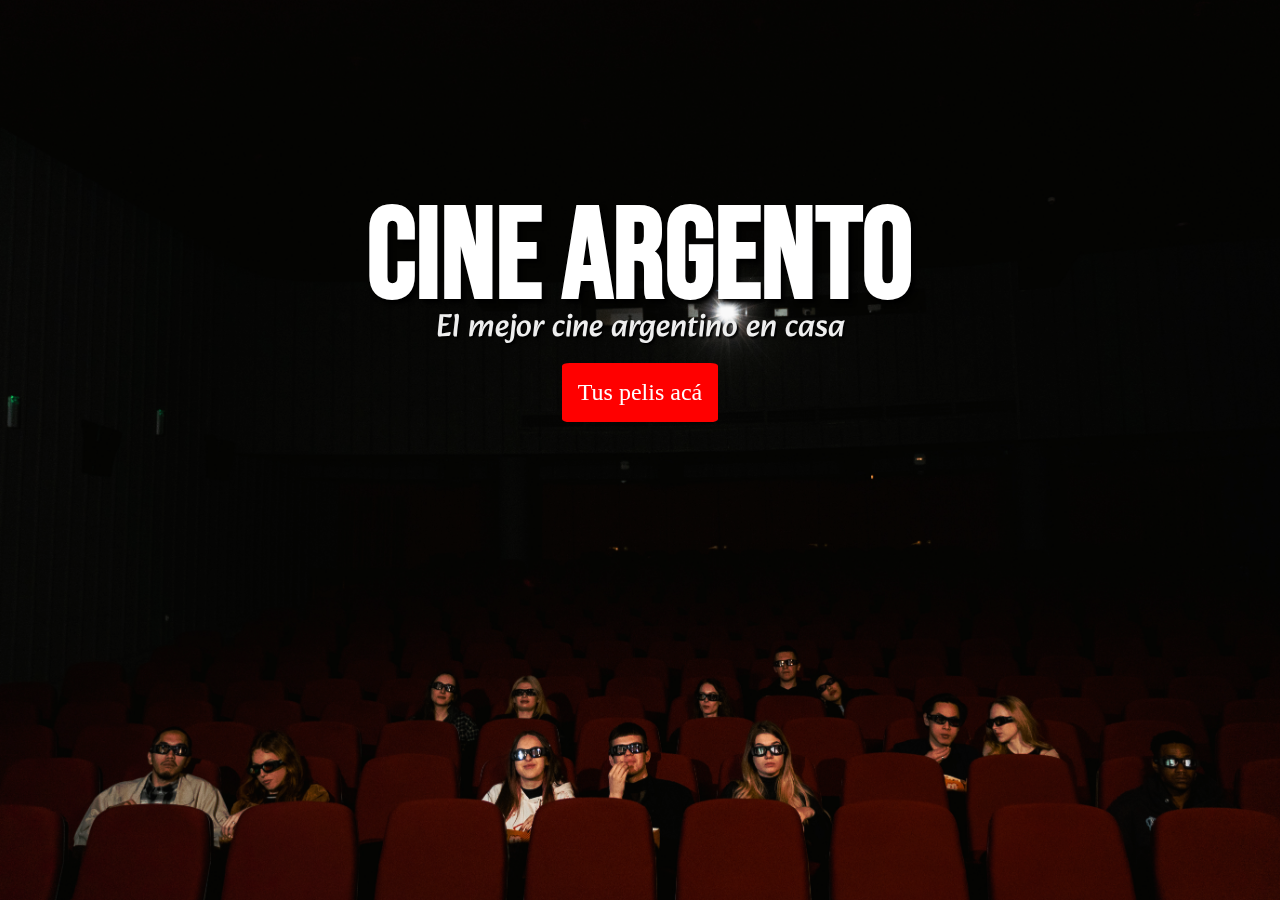
<file: index.html>
<!DOCTYPE html>
<html>
<head>
	<title>Cine Argento</title>
	<meta charset="utf-8">
	<meta name="viewport" content="width=device-width, initial-scale=1"/>
	<meta name="description" content="Cine argento es un vlog donde puedes encontrar excelentes peliculas de distintos generos producidas en territorio argentino de manera libre y gratuita">
	<meta name="keywords" content="pelicula, cine, argentino, nacional, completas, Argentina, argento, gratis, gratuita, libre">
	<meta name="author" content="Damian Alejandro Lopez Romero">
	<meta name="robots" content="index">
	<link rel="icon" href="cine.ico">
	<link rel="stylesheet" type="text/css" href="estilos.css">
	<link rel="preconnect" href="https://fonts.googleapis.com">
	<link rel="preconnect" href="https://fonts.gstatic.com" crossorigin>
	<link href="https://fonts.googleapis.com/css2?family=Alkatra&family=Bebas+Neue&display=swap" rel="stylesheet">
</head>
<body>
	<main id="hero">
		<div class="promo">
			<h1>CINE ARGENTO</h1>
			<p>El mejor cine argentino en casa</p>
			<a href="madeinargentina.html" class="boton" target="blank">Tus pelis acá</a>
		</div>
		<img class="portada" src="portada.jpg">
		<div class="capa"></div>
	</main>
</body>
</html>
</file>
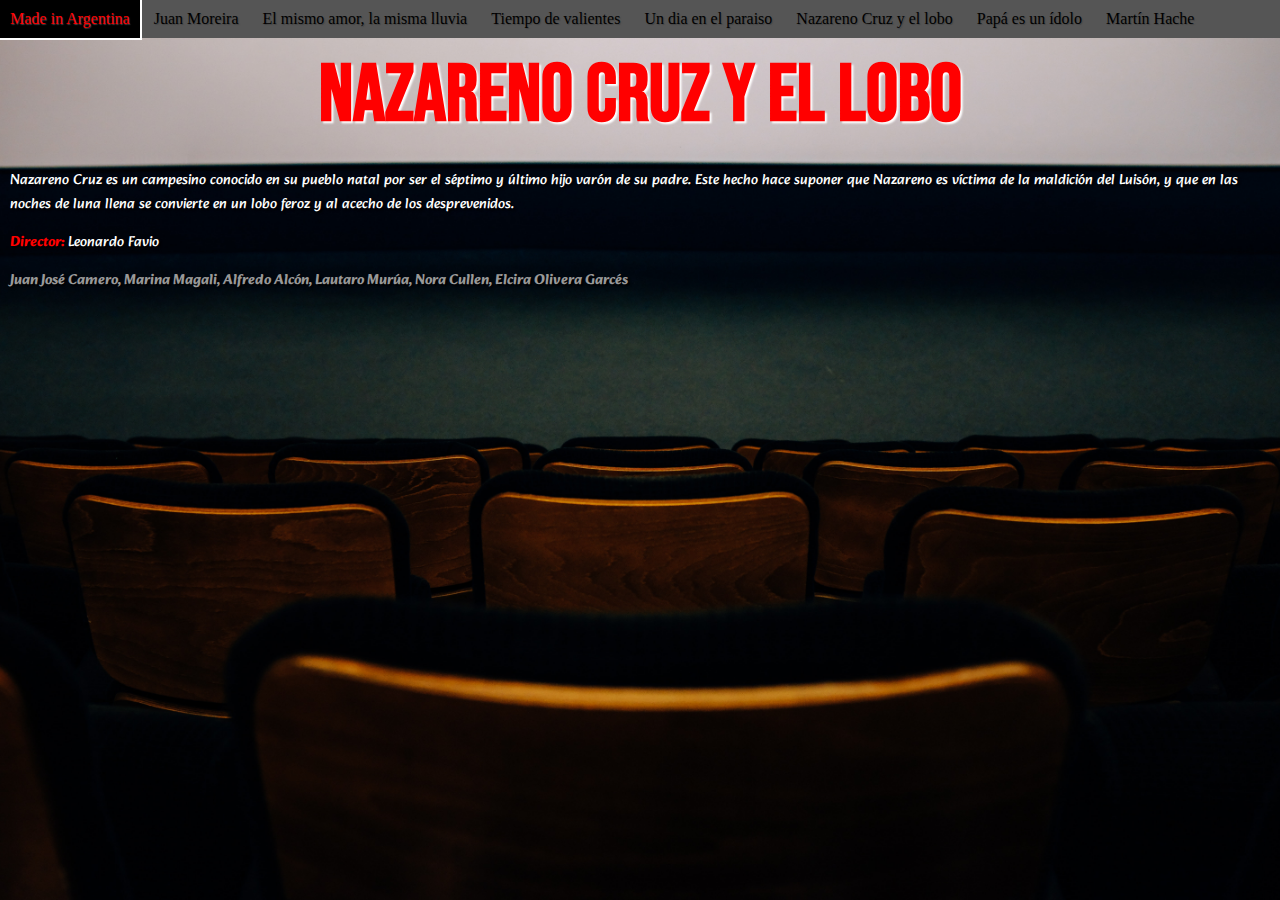
<file: carancho.html>
<!DOCTYPE html>
<html>
<head>
	<title>Cine Argento</title>
	<meta charset="utf-8">
	<meta name="viewport" content="width=device-width, initial-scale=1"/>
	<meta name="description" content="Cine argento es un vlog donde puedes encontrar excelentes peliculas de distintos generos producidas en territorio argentino de manera libre y gratuita">
	<meta name="keywords" content="pelicula, cine, argentino, nacional, completas, Argentina, argento, gratis, gratuita, libre">
	<meta name="author" content="Damian Alejandro Lopez Romero">
	<meta name="robots" content="index">
	<link rel="icon" href="cine.ico">
	<link rel="stylesheet" type="text/css" href="estilos.css">
	<link rel="preconnect" href="https://fonts.googleapis.com">
	<link rel="preconnect" href="https://fonts.gstatic.com" crossorigin>
	<link href="https://fonts.googleapis.com/css2?family=Alkatra&family=Bebas+Neue&display=swap" rel="stylesheet">
</head>
<body>
	<header>
		<nav>
			<ul class="menu">
				<li><a href="madeinargentina.html">Made in Argentina</a></li>
				<li><a href="unosorojo.html">Juan Moreira</a></li>
				<li><a href="elmismoamor.html">El mismo amor, la misma lluvia</a></li>
				<li><a href="tiempos.html">Tiempo de valientes</a></li>
				<li><a href="paraiso.html">Un dia en el paraiso</a></li>
				<li><a href="carancho.html">Nazareno Cruz y el lobo</a></li>
				<li><a href="unargentino.html">Papá es un ídolo</a></li>
				<li><a href="hache.html">Martín Hache</a></li>
			</ul>
		</nav>
	</header>
		<div class="banner">
		<h4 class="pelicula">Nazareno Cruz y el lobo</h4>
		<div class="contenedor">
		<p class="sinopsis">Nazareno Cruz es un campesino conocido en su pueblo natal por ser el séptimo y último hijo varón de su padre. Este hecho hace suponer que Nazareno es víctima de la maldición del Luisón, y que en las noches de luna llena se convierte en un lobo feroz y al acecho de los desprevenidos.</p>
		<p class="sinopsis"><b class="director">Director:</b> Leonardo Favio</p>
		<p class="sinopsis"> <b class="actores">Juan José Camero, Marina Magali, Alfredo Alcón, Lautaro Murúa, Nora Cullen, Elcira Olivera Garcés</b></p>
		</div>
		</div>
	<div>
		<img class="fondo" src="fondocine.jpg">
	</div>

		<div class="play">
			<iframe width="448" height="252" src="https://www.youtube.com/embed/18In3qVbr-0" title="YouTube video player" frameborder="0" allow="accelerometer; autoplay; clipboard-write; encrypted-media; gyroscope; picture-in-picture; web-share" allowfullscreen></iframe>
		</div>
</body>
</html>
</file>
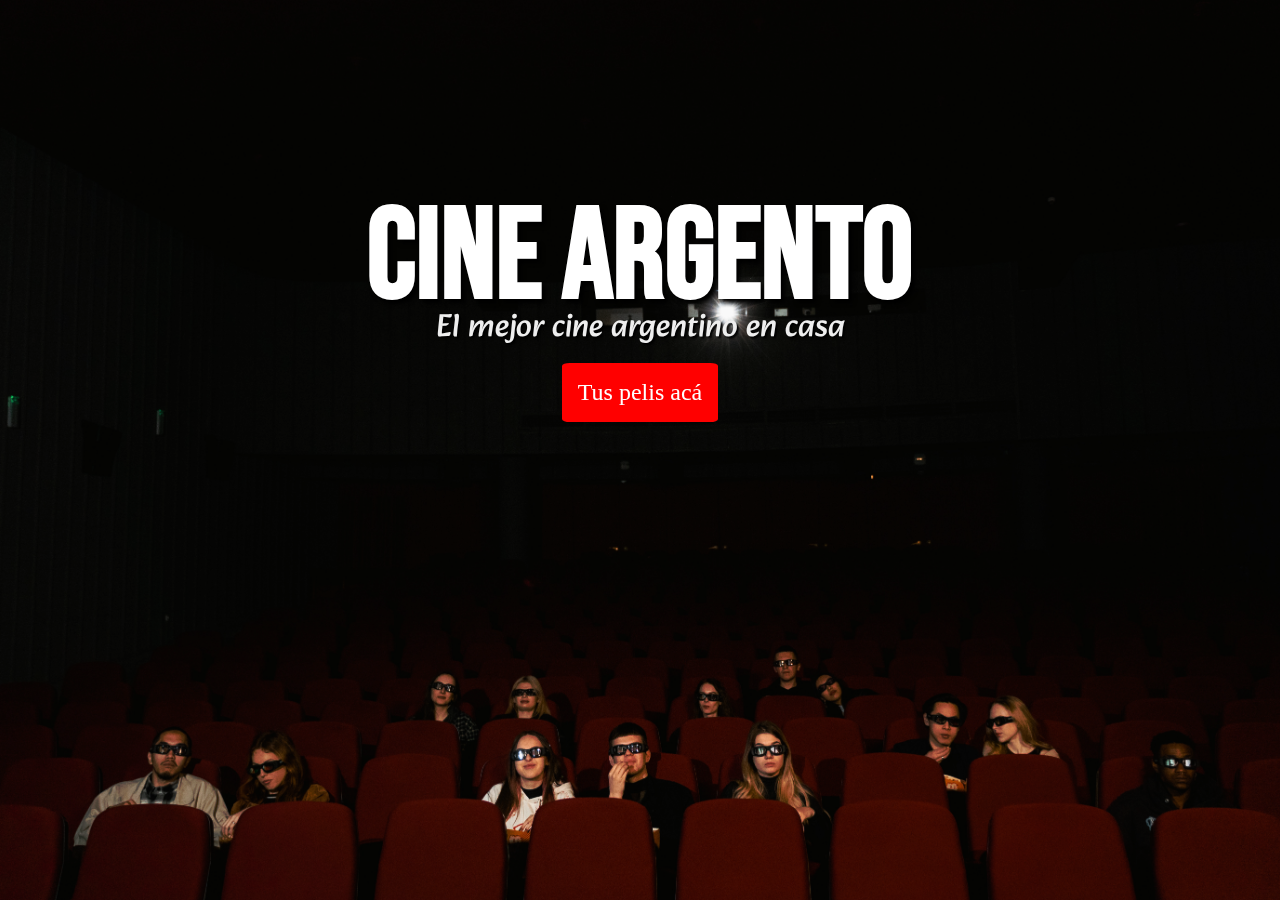
<file: cineargento.html>
<!DOCTYPE html>
<html>
<head>
	<title>Cine Argento</title>
	<meta charset="utf-8">
	<meta name="description" content="Cine argento es un vlog donde puedes encontrar excelentes peliculas de distintos generos producidas en territorio argentino de manera libre y gratuita">
	<meta name="keywords" content="pelicula, cine, argentino, nacional, completas, Argentina, argento, gratis, gratuita, libre">
	<meta name="author" content="Damian Alejandro Lopez Romero">
	<meta name="robots" content="index">
	<link rel="icon" href="cine.ico">
	<link rel="stylesheet" type="text/css" href="estilos.css">
	<link rel="preconnect" href="https://fonts.googleapis.com">
	<link rel="preconnect" href="https://fonts.gstatic.com" crossorigin>
	<link href="https://fonts.googleapis.com/css2?family=Alkatra&family=Bebas+Neue&display=swap" rel="stylesheet">
</head>
<body>
	<main id="hero">
		<div class="promo">
			<h1>CINE ARGENTO</h1>
			<p>El mejor cine argentino en casa</p>
			<a href="madeinargentina.html" class="boton" target="blank">Tus pelis acá</a>
		</div>
		<img class="portada" src="portada.jpg">
		<div class="capa"></div>
	</main>
</body>
</html>
</file>
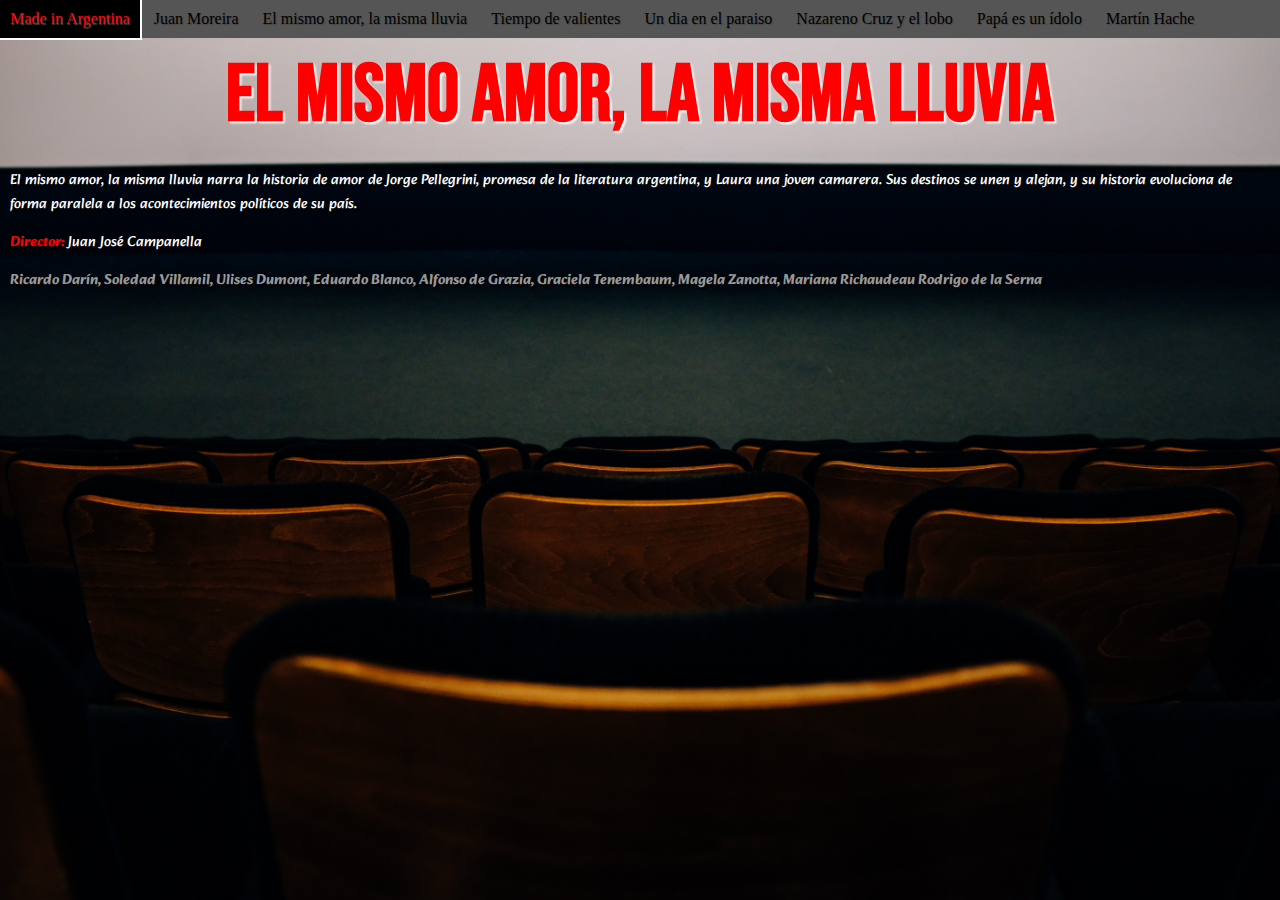
<file: elmismoamor.html>
<!DOCTYPE html>
<html>
<head>
	<title>Cine Argento</title>
	<meta charset="utf-8">
	<meta name="viewport" content="width=device-width, initial-scale=1"/>
	<meta name="description" content="Cine argento es un vlog donde puedes encontrar excelentes peliculas de distintos generos producidas en territorio argentino de manera libre y gratuita">
	<meta name="keywords" content="pelicula, cine, argentino, nacional, completas, Argentina, argento, gratis, gratuita, libre">
	<meta name="author" content="Damian Alejandro Lopez Romero">
	<meta name="robots" content="index">
	<link rel="icon" href="cine.ico">
	<link rel="stylesheet" type="text/css" href="estilos.css">
	<link rel="preconnect" href="https://fonts.googleapis.com">
	<link rel="preconnect" href="https://fonts.gstatic.com" crossorigin>
	<link href="https://fonts.googleapis.com/css2?family=Alkatra&family=Bebas+Neue&display=swap" rel="stylesheet">
</head>
<body>
	<header>
		<nav>
			<ul class="menu">
				<li><a href="madeinargentina.html">Made in Argentina</a></li>
				<li><a href="unosorojo.html">Juan Moreira</a></li>
				<li><a href="elmismoamor.html">El mismo amor, la misma lluvia</a></li>
				<li><a href="tiempos.html">Tiempo de valientes</a></li>
				<li><a href="paraiso.html">Un dia en el paraiso</a></li>
				<li><a href="carancho.html">Nazareno Cruz y el lobo</a></li>
				<li><a href="unargentino.html">Papá es un ídolo</a></li>
				<li><a href="hache.html">Martín Hache</a></li>
			</ul>
		</nav>
	</header>
		<div class="banner">
		<h4 class="pelicula">El mismo amor, la misma lluvia</h4>
		<div class="contenedor">
		<p class="sinopsis">El mismo amor, la misma lluvia narra la historia de amor de Jorge Pellegrini, promesa de la literatura argentina, y Laura una joven camarera. Sus destinos se unen y alejan, y su historia evoluciona de forma paralela a los acontecimientos políticos de su país.</p>
		<p class="sinopsis"><b class="director">Director:</b> Juan José Campanella</p>
		<p class="sinopsis"> <b class="actores">Ricardo Darín, Soledad Villamil, Ulises Dumont, Eduardo Blanco, Alfonso de Grazia, Graciela Tenembaum, Magela Zanotta, Mariana Richaudeau
Rodrigo de la Serna</b></p>
		</div>
		</div>
	<div>
		<img class="fondo" src="fondocine.jpg">
	</div>

	<div class="play">
		<iframe width="448" height="252" src="https://www.youtube.com/embed/nOdH31MI5dA?start=15" title="YouTube video player" frameborder="0" allow="accelerometer; autoplay; clipboard-write; encrypted-media; gyroscope; picture-in-picture; web-share" allowfullscreen></iframe>
	</div>

</body>
</html>
</file>
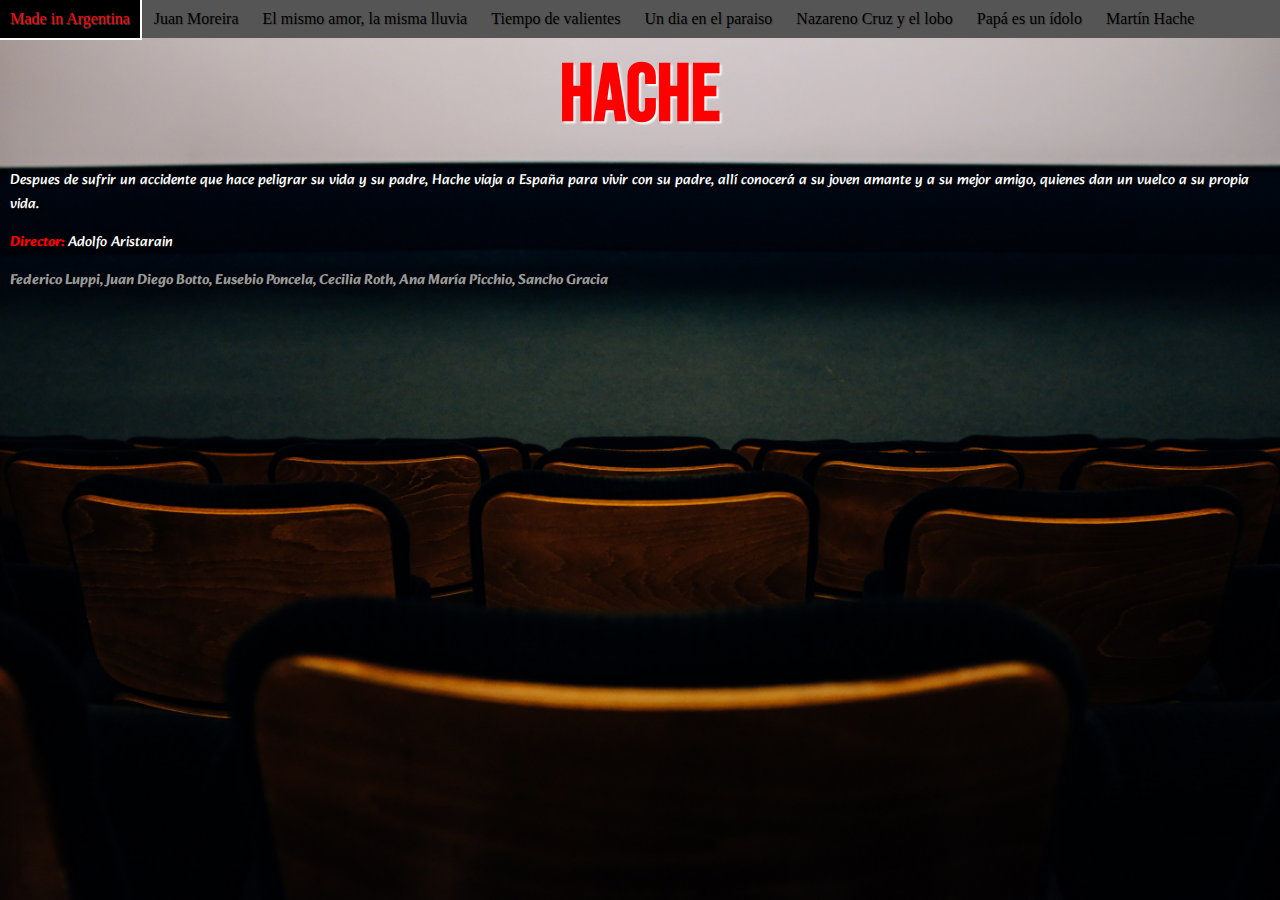
<file: hache.html>
<!DOCTYPE html>
<html>
<head>
	<title>Cine Argento</title>
	<meta charset="utf-8">
	<meta name="viewport" content="width=device-width, initial-scale=1"/>
	<meta name="description" content="Cine argento es un vlog donde puedes encontrar excelentes peliculas de distintos generos producidas en territorio argentino de manera libre y gratuita">
	<meta name="keywords" content="pelicula, cine, argentino, nacional, completas, Argentina, argento, gratis, gratuita, libre">
	<meta name="author" content="Damian Alejandro Lopez Romero">
	<meta name="robots" content="index">
	<link rel="icon" href="cine.ico">
	<link rel="stylesheet" type="text/css" href="estilos.css">
	<link rel="preconnect" href="https://fonts.googleapis.com">
	<link rel="preconnect" href="https://fonts.gstatic.com" crossorigin>
	<link href="https://fonts.googleapis.com/css2?family=Alkatra&family=Bebas+Neue&display=swap" rel="stylesheet">
</head>
<body>
	<header>
		<nav>
			<ul class="menu">
				<li><a href="madeinargentina.html">Made in Argentina</a></li>
				<li><a href="unosorojo.html">Juan Moreira</a></li>
				<li><a href="elmismoamor.html">El mismo amor, la misma lluvia</a></li>
				<li><a href="tiempos.html">Tiempo de valientes</a></li>
				<li><a href="paraiso.html">Un dia en el paraiso</a></li>
				<li><a href="carancho.html">Nazareno Cruz y el lobo</a></li>
				<li><a href="unargentino.html">Papá es un ídolo</a></li>
				<li><a href="hache.html">Martín Hache</a></li>
			</ul>
		</nav>
		<div class="banner">
		<h4 class="pelicula">Hache</h4>
		<div class="contenedor">
		<p class="sinopsis">Despues de sufrir un accidente que hace peligrar su vida y su padre, Hache viaja a España para vivir con su padre, allí conocerá a su joven amante y a su mejor amigo, quienes dan un vuelco a su propia vida.</p>
		<p class="sinopsis"><b class="director">Director:</b> Adolfo Aristarain</p>
		<p class="sinopsis"> <b class="actores">Federico Luppi, Juan Diego Botto, Eusebio Poncela, Cecilia Roth, Ana María Picchio, Sancho Gracia</b></p>
		</div>
		</div>
	
		<div>
			<img class="fondo" src="fondocine.jpg">
		</div>

		<div class="play">
			<iframe width="448" height="252" src="https://www.youtube.com/embed/imMrQAOhiys" title="YouTube video player" frameborder="0" allow="accelerometer; autoplay; clipboard-write; encrypted-media; gyroscope; picture-in-picture; web-share" allowfullscreen></iframe>
		</div>

	</header>
</body>
</html>
</file>
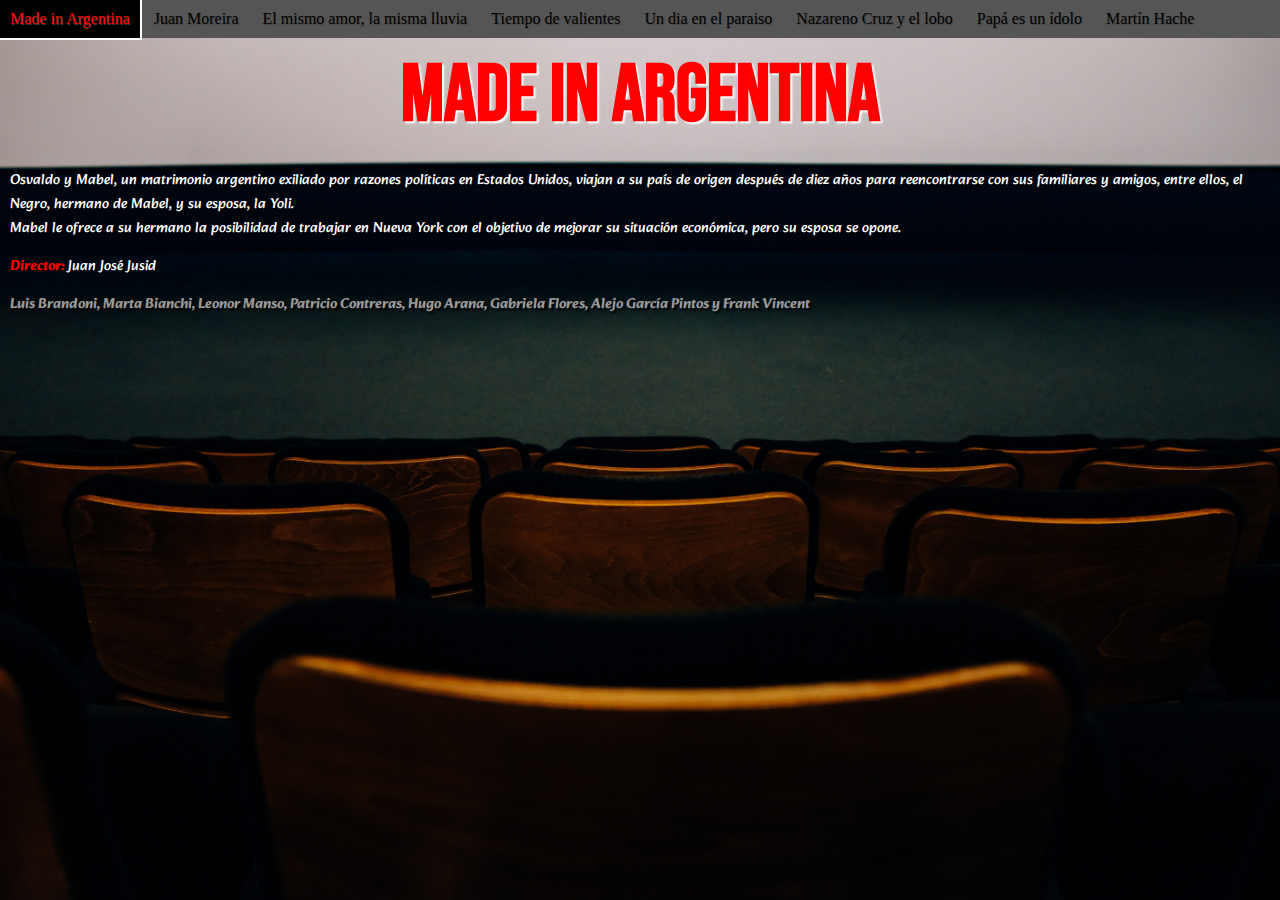
<file: madeinargentina.html>
<!DOCTYPE html>
<html>
<head>
	<title>Cine Argento</title>
	<meta charset="utf-8">
	<meta name="viewport" content="width=device-width, initial-scale=1"/>
	<meta name="description" content="Cine argento es un vlog donde puedes encontrar excelentes peliculas de distintos generos producidas en territorio argentino de manera libre y gratuita">
	<meta name="keywords" content="pelicula, cine, argentino, nacional, completas, Argentina, argento, gratis, gratuita, libre">
	<meta name="author" content="Damian Alejandro Lopez Romero">
	<meta name="robots" content="index">
	<link rel="icon" href="cine.ico">
	<link rel="stylesheet" type="text/css" href="estilos.css">
	<link rel="preconnect" href="https://fonts.googleapis.com">
	<link rel="preconnect" href="https://fonts.gstatic.com" crossorigin>
	<link href="https://fonts.googleapis.com/css2?family=Alkatra&family=Bebas+Neue&display=swap" rel="stylesheet">
</head>
<body>
	<header>
		<nav>
			<ul class="menu">
				<li><a href="madeinargentina.html">Made in Argentina</a></li>
				<li><a href="unosorojo.html">Juan Moreira</a></li>
				<li><a href="elmismoamor.html">El mismo amor, la misma lluvia</a></li>
				<li><a href="tiempos.html">Tiempo de valientes</a></li>
				<li><a href="paraiso.html">Un dia en el paraiso</a></li>
				<li><a href="carancho.html">Nazareno Cruz y el lobo</a></li>
				<li><a href="unargentino.html">Papá es un ídolo</a></li>
				<li><a href="hache.html">Martín Hache</a></li>
			</ul>
		</nav>
	</header>
		<div class="banner">
		<h4 class="pelicula">Made in Argentina</h4>
		<div class="contenedor">
		<p class="sinopsis">Osvaldo y Mabel, un matrimonio argentino exiliado por razones políticas en Estados Unidos, viajan a su país de origen después de diez años para reencontrarse con sus familiares y amigos, entre ellos, el Negro, hermano de Mabel, y su esposa, la Yoli.<br> Mabel le ofrece a su hermano la posibilidad de trabajar en Nueva York con el objetivo de mejorar su situación económica, pero su esposa se opone.</p>
		<p class="sinopsis"><b class="director">Director:</b> Juan José Jusid</p>
		<p class="sinopsis"> <b class="actores">Luis Brandoni, Marta Bianchi, Leonor Manso, Patricio Contreras, Hugo Arana, Gabriela Flores, Alejo García Pintos y Frank Vincent</b></p>
		</div>
		</div>
	<div>
		<img class="fondo" src="fondocine.jpg">
	</div>
	
	<div class="play">
	<iframe width="448" height="252" src="https://www.youtube.com/embed/_4neRC3RySw" title="YouTube video player" frameborder="0" allow="accelerometer; autoplay; clipboard-write; encrypted-media; gyroscope; picture-in-picture; web-share" allowfullscreen></iframe>
	</div>
</body>
</html>
</file>
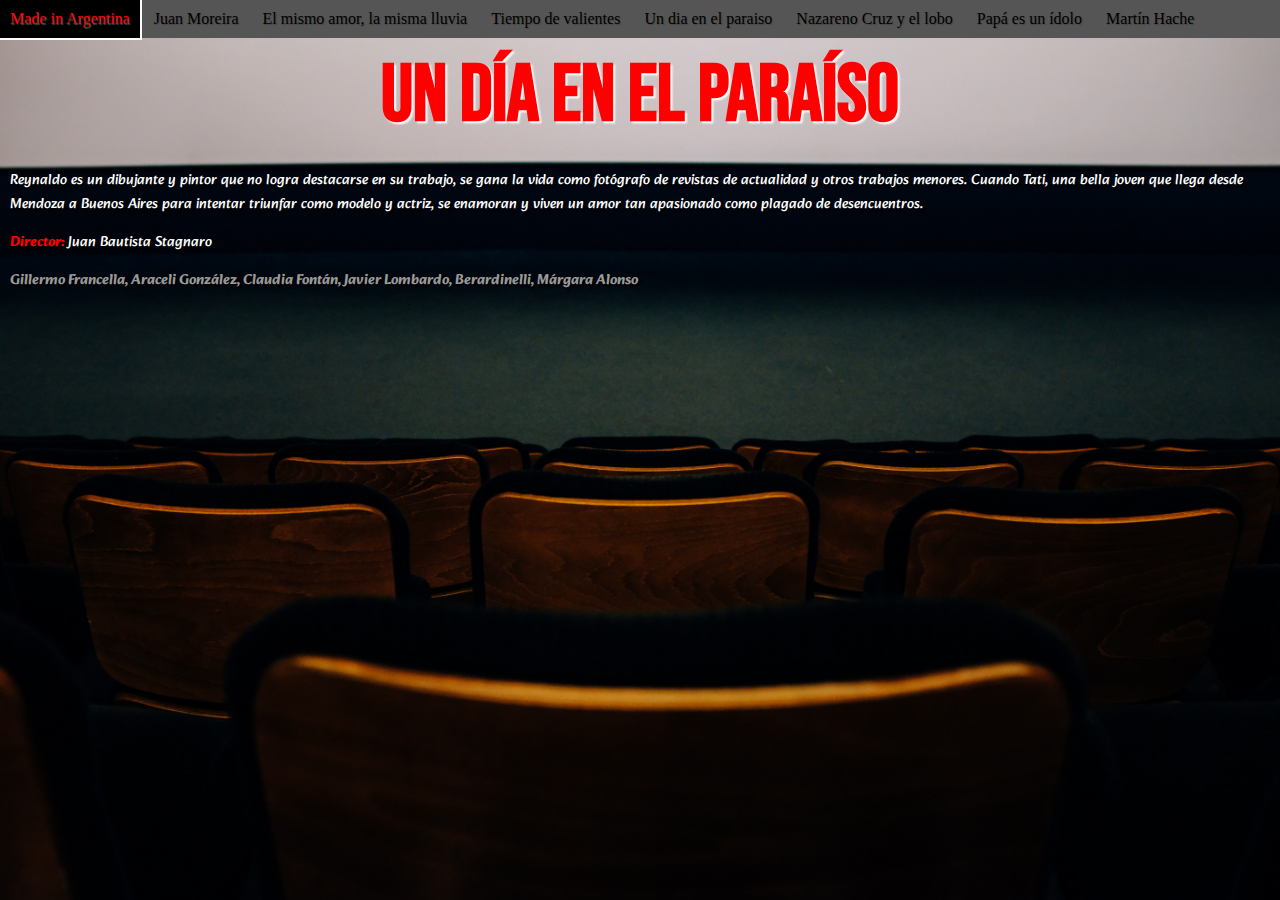
<file: paraiso.html>
<!DOCTYPE html>
<html>
<head>
	<title>Cine Argento</title>
	<meta charset="utf-8">
	<meta name="viewport" content="width=device-width, initial-scale=1"/>
	<meta name="description" content="Cine argento es un vlog donde puedes encontrar excelentes peliculas de distintos generos producidas en territorio argentino de manera libre y gratuita">
	<meta name="keywords" content="pelicula, cine, argentino, nacional, completas, Argentina, argento, gratis, gratuita, libre">
	<meta name="author" content="Damian Alejandro Lopez Romero">
	<meta name="robots" content="index">
	<link rel="icon" href="cine.ico">
	<link rel="stylesheet" type="text/css" href="estilos.css">
	<link rel="preconnect" href="https://fonts.googleapis.com">
	<link rel="preconnect" href="https://fonts.gstatic.com" crossorigin>
	<link href="https://fonts.googleapis.com/css2?family=Alkatra&family=Bebas+Neue&display=swap" rel="stylesheet">
</head>
<body>
	<header>
		<nav>
			<ul class="menu">
				<li><a href="madeinargentina.html">Made in Argentina</a></li>
				<li><a href="unosorojo.html">Juan Moreira</a></li>
				<li><a href="elmismoamor.html">El mismo amor, la misma lluvia</a></li>
				<li><a href="tiempos.html">Tiempo de valientes</a></li>
				<li><a href="paraiso.html">Un dia en el paraiso</a></li>
				<li><a href="carancho.html">Nazareno Cruz y el lobo</a></li>
				<li><a href="unargentino.html">Papá es un ídolo</a></li>
				<li><a href="hache.html">Martín Hache</a></li>
			</ul>
		</nav>
	</header>
		<div class="banner">
		<h4 class="pelicula">Un día en el paraíso</h4>
		<div class="contenedor">
		<p class="sinopsis">Reynaldo es un dibujante y pintor que no logra destacarse en su trabajo, se gana la vida como fotógrafo de revistas de actualidad y otros trabajos menores. Cuando Tati, una bella joven que llega desde Mendoza a Buenos Aires para intentar triunfar como modelo y actriz, se enamoran y viven un amor tan apasionado como plagado de desencuentros.</p>
		<p class="sinopsis"><b class="director">Director:</b> Juan Bautista Stagnaro</p>
		<p class="sinopsis"> <b class="actores">Gillermo Francella, Araceli González, Claudia Fontán, Javier Lombardo, Berardinelli, Márgara Alonso</b></p>
		</div>
		</div>
	<div>
		<img class="fondo" src="fondocine.jpg">
	</div>

		<div class="play">
			<iframe width="448" height="252" src="https://www.youtube.com/embed/AKRplQeQxHU" title="YouTube video player" frameborder="0" allow="accelerometer; autoplay; clipboard-write; encrypted-media; gyroscope; picture-in-picture; web-share" allowfullscreen></iframe>
		</div>
</body>
</html>
</file>
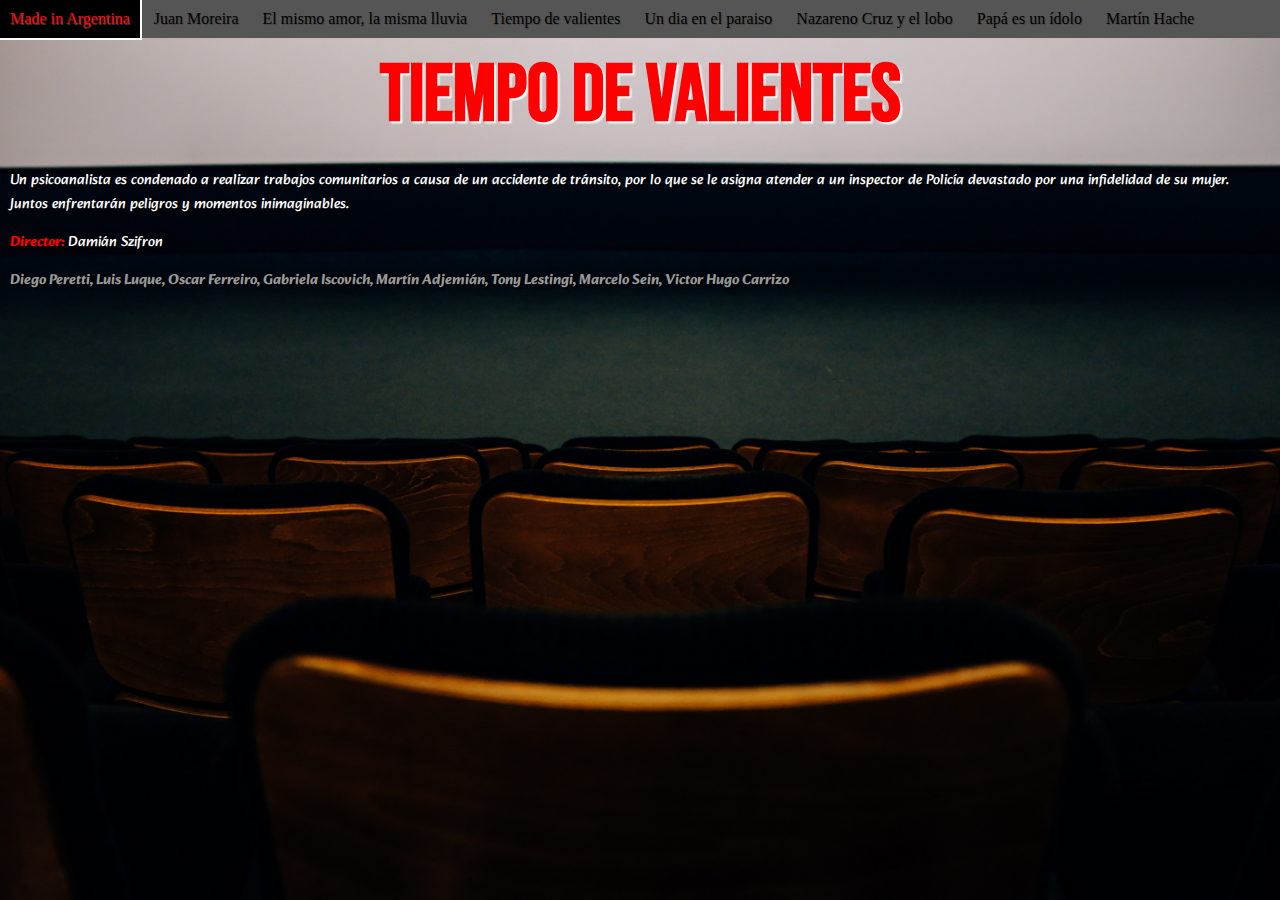
<file: tiempos.html>
<!DOCTYPE html>
<html>
<head>
	<title>Cine Argento</title>
	<meta charset="utf-8">
	<meta name="viewport" content="width=device-width, initial-scale=1"/>
	<meta name="description" content="Cine argento es un vlog donde puedes encontrar excelentes peliculas de distintos generos producidas en territorio argentino de manera libre y gratuita">
	<meta name="keywords" content="pelicula, cine, argentino, nacional, completas, Argentina, argento, gratis, gratuita, libre">
	<meta name="author" content="Damian Alejandro Lopez Romero">
	<meta name="robots" content="index">
	<link rel="icon" href="cine.ico">
	<link rel="stylesheet" type="text/css" href="estilos.css">
	<link rel="preconnect" href="https://fonts.googleapis.com">
	<link rel="preconnect" href="https://fonts.gstatic.com" crossorigin>
	<link href="https://fonts.googleapis.com/css2?family=Alkatra&family=Bebas+Neue&display=swap" rel="stylesheet">
</head>
<body>
	<header>
		<nav>
			<ul class="menu">
				<li><a href="madeinargentina.html">Made in Argentina</a></li>
				<li><a href="unosorojo.html">Juan Moreira</a></li>
				<li><a href="elmismoamor.html">El mismo amor, la misma lluvia</a></li>
				<li><a href="tiempos.html">Tiempo de valientes</a></li>
				<li><a href="paraiso.html">Un dia en el paraiso</a></li>
				<li><a href="carancho.html">Nazareno Cruz y el lobo</a></li>
				<li><a href="unargentino.html">Papá es un ídolo</a></li>
				<li><a href="hache.html">Martín Hache</a></li>
			</ul>
		</nav>
	</header>
		<div class="banner">
		<h4 class="pelicula">Tiempo de valientes</h4>
		<div class="contenedor">
		<p class="sinopsis">Un psicoanalista es condenado a realizar trabajos comunitarios a causa de un accidente de tránsito, por lo que se le asigna atender a un inspector de Policía devastado por una infidelidad de su mujer. Juntos enfrentarán peligros y momentos inimaginables.</p>
		<p class="sinopsis"><b class="director">Director:</b> Damián Szifron</p>
		<p class="sinopsis"> <b class="actores">Diego Peretti, Luis Luque, Oscar Ferreiro, Gabriela Iscovich, Martín Adjemián, Tony Lestingi, Marcelo Sein, Victor Hugo Carrizo</b></p>
		</div>
		</div>
	<div>
		<img class="fondo" src="fondocine.jpg">
	</div>

	<div class="play">
		<iframe width="448" height="252" src="https://www.youtube.com/embed/D8ToTUXxMf4" title="YouTube video player" frameborder="0" allow="accelerometer; autoplay; clipboard-write; encrypted-media; gyroscope; picture-in-picture; web-share" allowfullscreen></iframe>
	</div>
</body>
</html>
</file>
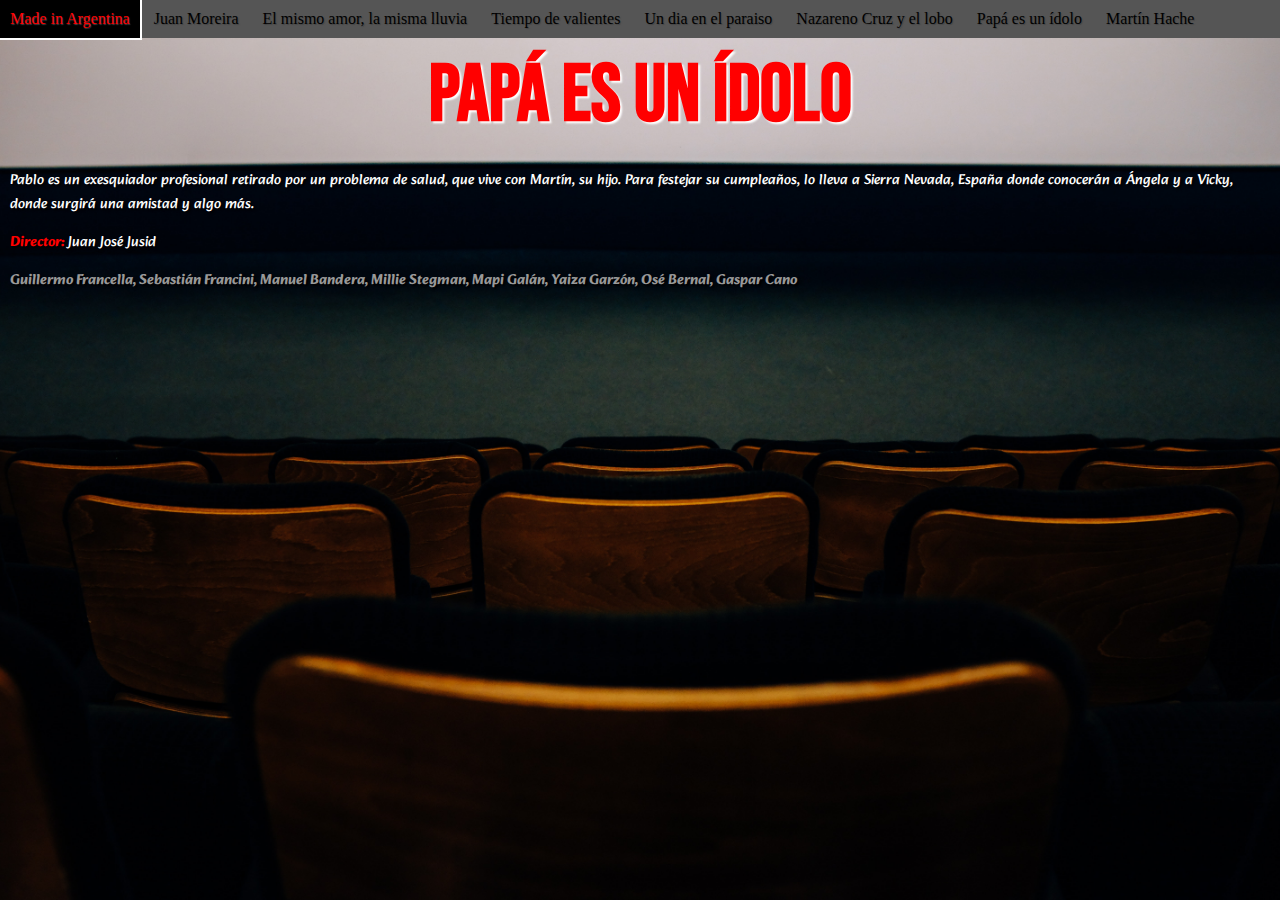
<file: unargentino.html>
<!DOCTYPE html>
<html>
<head>
	<title>Cine Argento</title>
	<meta charset="utf-8">
	<meta name="viewport" content="width=device-width, initial-scale=1"/>
	<meta name="description" content="Cine argento es un vlog donde puedes encontrar excelentes peliculas de distintos generos producidas en territorio argentino de manera libre y gratuita">
	<meta name="keywords" content="pelicula, cine, argentino, nacional, completas, Argentina, argento, gratis, gratuita, libre">
	<meta name="author" content="Damian Alejandro Lopez Romero">
	<meta name="robots" content="index">
	<link rel="icon" href="cine.ico">
	<link rel="stylesheet" type="text/css" href="estilos.css">
	<link rel="preconnect" href="https://fonts.googleapis.com">
	<link rel="preconnect" href="https://fonts.gstatic.com" crossorigin>
	<link href="https://fonts.googleapis.com/css2?family=Alkatra&family=Bebas+Neue&display=swap" rel="stylesheet">
</head>
<body>
	<header>
		<nav>
			<ul class="menu">
				<li><a href="madeinargentina.html">Made in Argentina</a></li>
				<li><a href="unosorojo.html">Juan Moreira</a></li>
				<li><a href="elmismoamor.html">El mismo amor, la misma lluvia</a></li>
				<li><a href="tiempos.html">Tiempo de valientes</a></li>
				<li><a href="paraiso.html">Un dia en el paraiso</a></li>
				<li><a href="carancho.html">Nazareno Cruz y el lobo</a></li>
				<li><a href="unargentino.html">Papá es un ídolo</a></li>
				<li><a href="hache.html">Martín Hache</a></li>
			</ul>
		</nav>
	</header>
		<div class="banner">
		<h4 class="pelicula">Papá es un ídolo</h4>
		<div class="contenedor">
		<p class="sinopsis">Pablo es un exesquiador profesional retirado por un problema de salud, que vive con Martín, su hijo. Para festejar su cumpleaños, lo lleva a Sierra Nevada, España donde conocerán a Ángela y a Vicky, donde surgirá una amistad y algo más.</p>
		<p class="sinopsis"><b class="director">Director:</b> Juan José Jusid</p>
		<p class="sinopsis"> <b class="actores">Guillermo Francella, Sebastián Francini, Manuel Bandera, Millie Stegman, Mapi Galán, Yaiza Garzón, Osé Bernal, Gaspar Cano</b></p>
		</div>
		</div>
	<div>
		<img class="fondo" src="fondocine.jpg">
	</div>

		<div class="play">
			<iframe width="448" height="252" src="https://www.youtube.com/embed/ATYvnMzoKsY" title="YouTube video player" frameborder="0" allow="accelerometer; autoplay; clipboard-write; encrypted-media; gyroscope; picture-in-picture; web-share" allowfullscreen></iframe>
		</div>
</body>
</html>
</file>
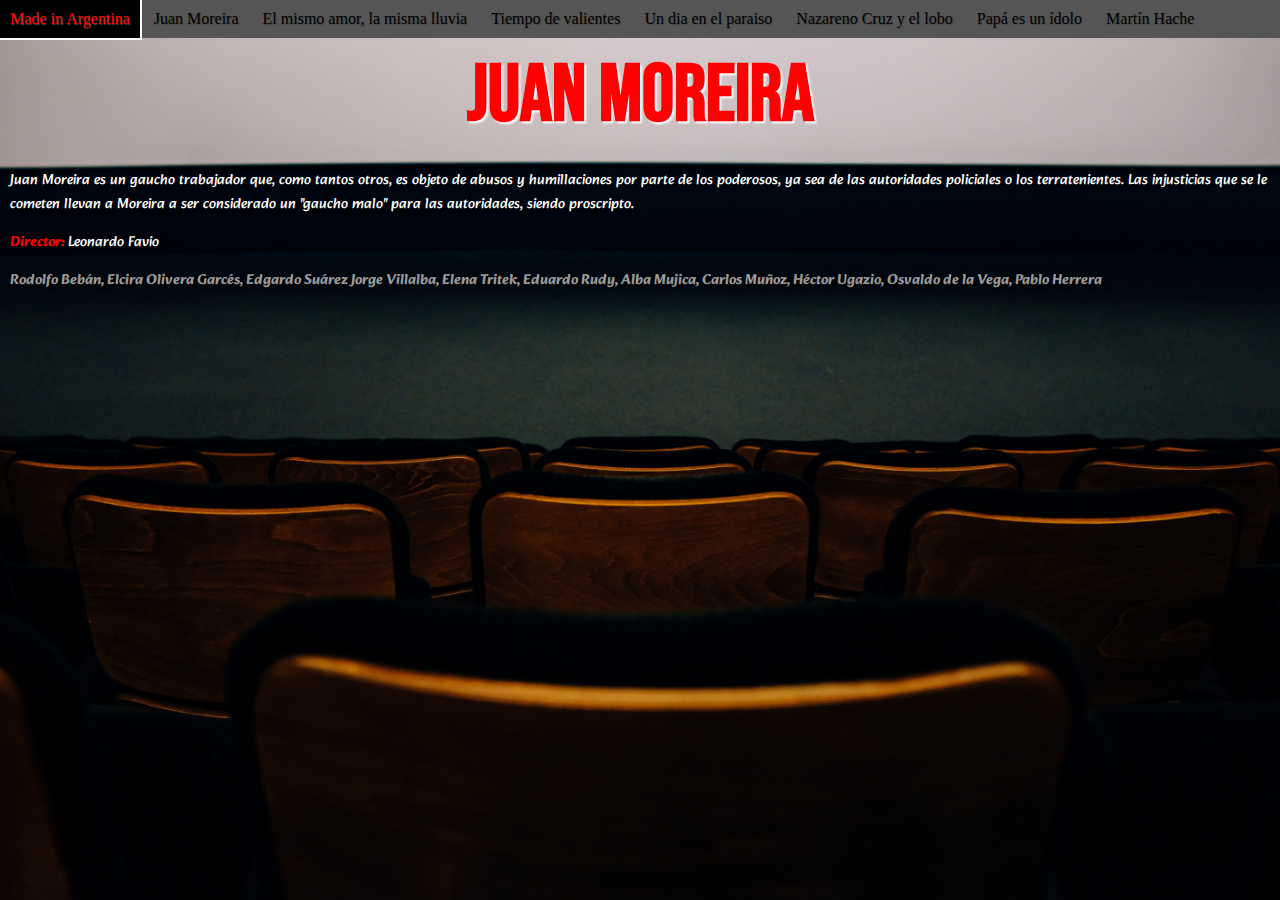
<file: unosorojo.html>
<!DOCTYPE html>
<html>
<head>
	<title>Cine Argento</title>
	<meta charset="utf-8">
	<meta name="viewport" content="width=device-width, initial-scale=1"/>
	<meta name="description" content="Cine argento es un vlog donde puedes encontrar excelentes peliculas de distintos generos producidas en territorio argentino de manera libre y gratuita">
	<meta name="keywords" content="pelicula, cine, argentino, nacional, completas, Argentina, argento, gratis, gratuita, libre">
	<meta name="author" content="Damian Alejandro Lopez Romero">
	<meta name="robots" content="index">
	<link rel="icon" href="cine.ico">
	<link rel="stylesheet" type="text/css" href="estilos.css">
	<link rel="preconnect" href="https://fonts.googleapis.com">
	<link rel="preconnect" href="https://fonts.gstatic.com" crossorigin>
	<link href="https://fonts.googleapis.com/css2?family=Alkatra&family=Bebas+Neue&display=swap" rel="stylesheet">
</head>
<body>
	<header>
		<nav>
			<ul class="menu">
				<li><a href="madeinargentina.html">Made in Argentina</a></li>
				<li><a href="unosorojo.html">Juan Moreira</a></li>
				<li><a href="elmismoamor.html">El mismo amor, la misma lluvia</a></li>
				<li><a href="tiempos.html">Tiempo de valientes</a></li>
				<li><a href="paraiso.html">Un dia en el paraiso</a></li>
				<li><a href="carancho.html">Nazareno Cruz y el lobo</a></li>
				<li><a href="unargentino.html">Papá es un ídolo</a></li>
				<li><a href="hache.html">Martín Hache</a></li>
			</ul>
		</nav>
	</header>
	<div class="banner">
		<h4 class="pelicula">Juan Moreira</h4>
		<div class="contenedor">
		<p class="sinopsis">Juan Moreira es un gaucho trabajador que, como tantos otros, es objeto de abusos y humillaciones por parte de los poderosos, ya sea de las autoridades policiales o los terratenientes. Las injusticias que se le cometen llevan a Moreira a ser considerado un "gaucho malo" para las autoridades, siendo proscripto.</p>
		<p class="sinopsis"><b class="director">Director:</b> Leonardo Favio</p>
		<p class="sinopsis"> <b class="actores">Rodolfo Bebán, Elcira Olivera Garcés, Edgardo Suárez Jorge Villalba, Elena Tritek, Eduardo Rudy, Alba Mujica, Carlos Muñoz, Héctor Ugazio, Osvaldo de la Vega, Pablo Herrera</b></p>
		</div>
		</div>
	<div>
		<img class="fondo" src="fondocine.jpg">
	</div>

	<div class="play">
		<iframe width="448" height="252" src="https://www.youtube.com/embed/qVMgpLKgPw4" title="YouTube video player" frameborder="0" allow="accelerometer; autoplay; clipboard-write; encrypted-media; gyroscope; picture-in-picture; web-share" allowfullscreen></iframe>
	</div>
</body>
</html>
</file>
<file: estilos.css>
body {
	margin: 0;
	padding: 0;
}
/*INDEX*/

h1 {
	position: relative;
	top: 6rem;
	font-size: 8rem;
	font-family: 'Bebas Neue', cursive;
	color: #fff;
	text-shadow: 4px 4px 4px #000;
}

p {
	position: relative;
	top: -3.5rem;
	font-size: 2rem;
	font-family: 'Alkatra', cursive;
	color: #eee;	
	text-shadow: 2px 2px 2px #000;
}

.boton{
	font-size: 1.5rem;
	position: relative;
	top: -6rem;
	display: block;
	background-color: #f00;
	color: #fff;
	text-decoration: none;
	margin: 1rem;
	padding: 1rem;
	border-radius: 5%;
}


.promo {
	top: center;
	left: center;
	display: flex;
	flex-direction: column;
	justify-content: center;
	align-items: center;
	width: 60%;
	margin: auto;
	position: relative;
	z-index: 2;
}

#hero {
	min-height: 100vh;
	position: relative;
}

.portada {
	position: absolute;
	top: 0;
	left: 0;
	width: 100%;
	height: 100%;
	object-fit: cover;
}

.capa {
	position: absolute;
	top: 0;
	left: 0;
	width: 100%;
	height: 100%;
	background-color: #1c1c1d;
	opacity: 0.5;
	mix-blend-mode: overlay;
}

/*PELICULAS*/

.fondo {
	position: absolute;
	top: 0;
	left: 0;
	width: 100%;
	height: 100%;
	object-fit: cover;
}

.banner {
	position: relative;
	z-index: 4;
	top: -6rem;
}

.pelicula {
	text-align: center;
	font-family: 'Bebas Neue', cursive;
	font-size: 5rem;
	color: #f00;
	text-shadow: 2px 2px 2px #fff;
}

.contenedor {
	position: relative;
	top: -2rem;
}



.sinopsis { 
	text-align: left;
	font-size: 0.9rem;
	color: #fff; 
	margin: 0.3rem;
	padding: 0.3rem;}

.director {
	color: #f00;
}

.actores {
	color: #999;
}

/*MENU*/
.menu {
	position: relative;
	z-index: 2;
	list-style: none;
	padding: 0;
	background-color: #555;
	width: 100%;
	max-width: 2000px;
	margin: auto;
}


.menu li a {
	text-shadow: 1px 1px 1px #444;
	text-decoration: none;
	color: #000;
	padding: 10px;
	display: block;
	box-sizing: border-box;
}

.menu li {
	display: inline-block;
	text-align: center;
}

.menu li a:hover {
	background-color: #000;
	color: #f00;
	outline: 2px solid #fff;
}

.play {
	position: absolute;
	z-index: 4;
	left: 25%;
	top: 55%;
	border: none;
}
</file>
